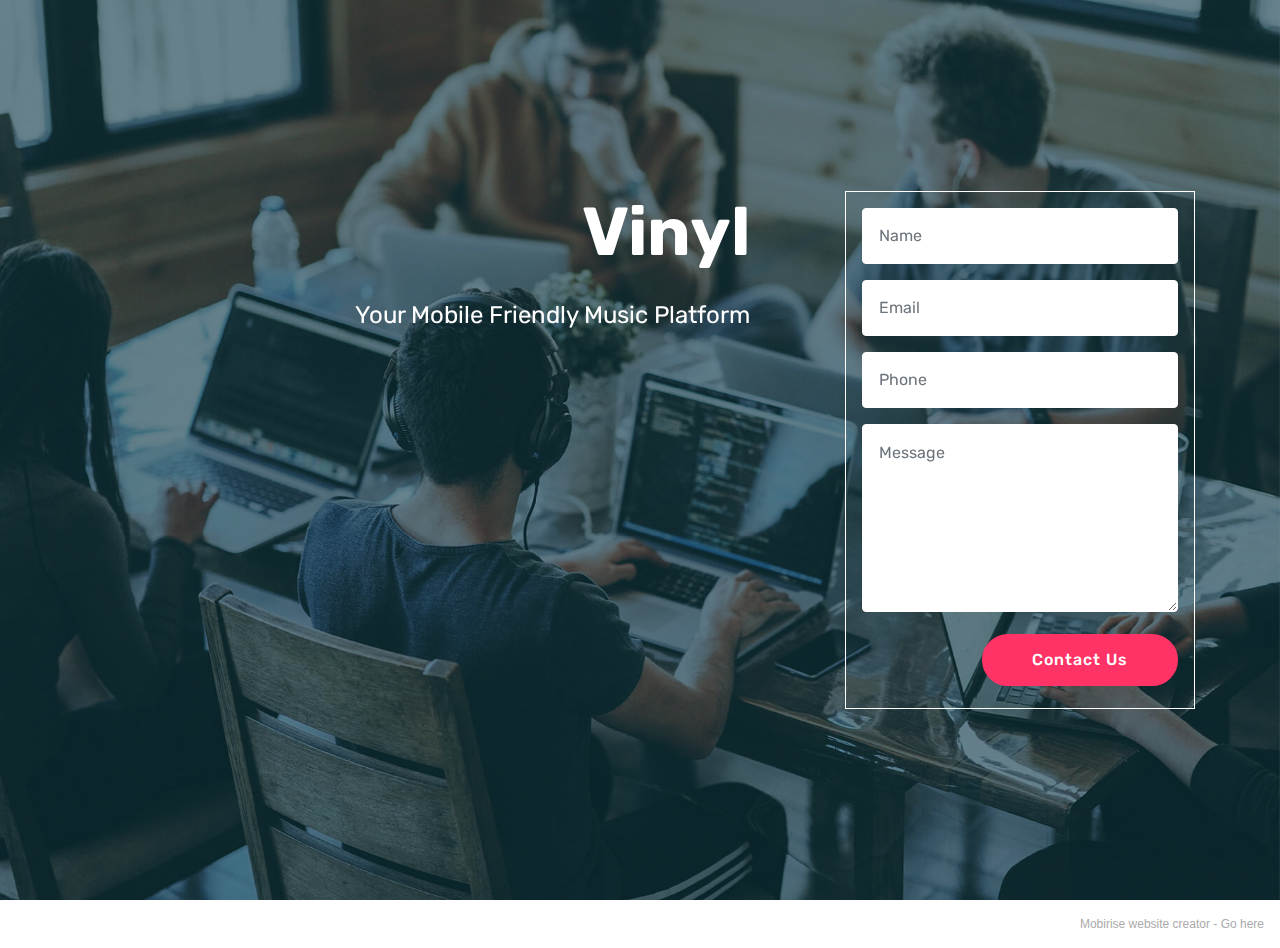
<file: index.html>
<!DOCTYPE html>
<html  >
<head>
  <!-- Site made with Mobirise Website Builder v5.2.0, https://mobirise.com -->
  <meta charset="UTF-8">
  <meta http-equiv="X-UA-Compatible" content="IE=edge">
  <meta name="generator" content="Mobirise v5.2.0, mobirise.com">
  <meta name="viewport" content="width=device-width, initial-scale=1, minimum-scale=1">
  <link rel="shortcut icon" href="assets/images/logo5.png" type="image/x-icon">
  <meta name="description" content="">
  
  
  <title>Home</title>
  <link rel="stylesheet" href="assets/web/assets/mobirise-icons/mobirise-icons.css">
  <link rel="stylesheet" href="assets/bootstrap/css/bootstrap.min.css">
  <link rel="stylesheet" href="assets/bootstrap/css/bootstrap-grid.min.css">
  <link rel="stylesheet" href="assets/bootstrap/css/bootstrap-reboot.min.css">
  <link rel="stylesheet" href="assets/tether/tether.min.css">
  <link rel="stylesheet" href="assets/theme/css/style.css">
  <link rel="preload" as="style" href="assets/mobirise/css/mbr-additional.css"><link rel="stylesheet" href="assets/mobirise/css/mbr-additional.css" type="text/css">
  
  
  
  
</head>
<body>
  
  <section class="header15 cid-sn5amMVsGa mbr-fullscreen mbr-parallax-background" id="header15-1">

    

    <div class="mbr-overlay" style="opacity: 0.5; background-color: rgb(7, 59, 76);"></div>

    <div class="container align-right">
        <div class="row">
            <div class="mbr-white col-lg-8 col-md-7 content-container">
                <h1 class="mbr-section-title mbr-bold pb-3 mbr-fonts-style display-1">
                    Vinyl</h1>
                <p class="mbr-text pb-3 mbr-fonts-style display-5">
                    Your Mobile Friendly Music Platform</p>
            </div>
            <div class="col-lg-4 col-md-5">
                <div class="form-container">
                    <div class="media-container-column" data-form-type="formoid">
                        <!---Formbuilder Form--->
                        <form action="https://mobirise.eu/" method="POST" class="mbr-form form-with-styler" data-form-title="Mobirise Form"><input type="hidden" name="email" data-form-email="true" value="f27wXm4Ad5PS/4+G1eXj5YqGU4sMkN0dAwAIQrMwvm2EdASyv9Z6MPY1OitZ0vSk/DFz2iDppbEMKNoszbp88AoCqgPQxh4cmUe9KOzmr0BetWOyW8R/yVFBwh9DLDG3">
                            <div class="row">
                                <div hidden="hidden" data-form-alert="" class="alert alert-success col-12">Thanks for filling out the form!</div>
                                <div hidden="hidden" data-form-alert-danger="" class="alert alert-danger col-12">
                                </div>
                            </div>
                            <div class="dragArea row">
                                <div class="col-md-12 form-group " data-for="name">
                                    <input type="text" name="name" placeholder="Name" data-form-field="Name" required="required" class="form-control px-3 display-7" id="name-header15-1">
                                </div>
                                <div class="col-md-12 form-group " data-for="email">
                                    <input type="email" name="email" placeholder="Email" data-form-field="Email" required="required" class="form-control px-3 display-7" id="email-header15-1">
                                </div>
                                <div data-for="phone" class="col-md-12 form-group ">
                                    <input type="tel" name="phone" placeholder="Phone" data-form-field="Phone" class="form-control px-3 display-7" id="phone-header15-1">
                                </div>
                                <div data-for="message" class="col-md-12 form-group ">
                                    <textarea name="message" placeholder="Message" data-form-field="Message" class="form-control px-3 display-7" id="message-header15-1"></textarea>
                                </div>
                                <div class="col-md-12 input-group-btn"><button type="submit" class="btn btn-secondary btn-form display-4">Contact Us</button></div>
                            </div>
                        </form><!---Formbuilder Form--->
                    </div>
                </div>
            </div>
        </div>
    </div>
    
</section><section style="background-color: #fff; font-family: -apple-system, BlinkMacSystemFont, 'Segoe UI', 'Roboto', 'Helvetica Neue', Arial, sans-serif; color:#aaa; font-size:12px; padding: 0; align-items: center; display: flex;"><a href="https://mobirise.site/s" style="flex: 1 1; height: 3rem; padding-left: 1rem;"></a><p style="flex: 0 0 auto; margin:0; padding-right:1rem;">Mobirise website creator - <a href="https://mobirise.site/o" style="color:#aaa;">Go here</a></p></section><script src="assets/web/assets/jquery/jquery.min.js"></script>  <script src="assets/popper/popper.min.js"></script>  <script src="assets/bootstrap/js/bootstrap.min.js"></script>  <script src="assets/tether/tether.min.js"></script>  <script src="assets/smoothscroll/smooth-scroll.js"></script>  <script src="assets/parallax/jarallax.min.js"></script>  <script src="assets/theme/js/script.js"></script>  <script src="assets/formoid/formoid.min.js"></script>  
  
  
</body>
</html>
</file>
<file: assets/web/assets/mobirise-icons/mobirise-icons.css>
@font-face {
  font-family: 'MobiriseIcons';
  src:  url('mobirise-icons.eot?spat4u');
  src:  url('mobirise-icons.eot?spat4u#iefix') format('embedded-opentype'),
    url('mobirise-icons.ttf?spat4u') format('truetype'),
    url('mobirise-icons.woff?spat4u') format('woff'),
    url('mobirise-icons.svg?spat4u#MobiriseIcons') format('svg');
  font-weight: normal;
  font-style: normal;
  font-display: swap;
}

[class^="mbri-"], [class*=" mbri-"] {
  /* use !important to prevent issues with browser extensions that change fonts */
  font-family: MobiriseIcons !important;
  speak: none;
  font-style: normal;
  font-weight: normal;
  font-variant: normal;
  text-transform: none;
  line-height: 1;

  /* Better Font Rendering =========== */
  -webkit-font-smoothing: antialiased;
  -moz-osx-font-smoothing: grayscale;
}

.mbri-add-submenu:before {
  content: "\e900";
}
.mbri-alert:before {
  content: "\e901";
}
.mbri-align-center:before {
  content: "\e902";
}
.mbri-align-justify:before {
  content: "\e903";
}
.mbri-align-left:before {
  content: "\e904";
}
.mbri-align-right:before {
  content: "\e905";
}
.mbri-android:before {
  content: "\e906";
}
.mbri-apple:before {
  content: "\e907";
}
.mbri-arrow-down:before {
  content: "\e908";
}
.mbri-arrow-next:before {
  content: "\e909";
}
.mbri-arrow-prev:before {
  content: "\e90a";
}
.mbri-arrow-up:before {
  content: "\e90b";
}
.mbri-bold:before {
  content: "\e90c";
}
.mbri-bookmark:before {
  content: "\e90d";
}
.mbri-bootstrap:before {
  content: "\e90e";
}
.mbri-briefcase:before {
  content: "\e90f";
}
.mbri-browse:before {
  content: "\e910";
}
.mbri-bulleted-list:before {
  content: "\e911";
}
.mbri-calendar:before {
  content: "\e912";
}
.mbri-camera:before {
  content: "\e913";
}
.mbri-cart-add:before {
  content: "\e914";
}
.mbri-cart-full:before {
  content: "\e915";
}
.mbri-cash:before {
  content: "\e916";
}
.mbri-change-style:before {
  content: "\e917";
}
.mbri-chat:before {
  content: "\e918";
}
.mbri-clock:before {
  content: "\e919";
}
.mbri-close:before {
  content: "\e91a";
}
.mbri-cloud:before {
  content: "\e91b";
}
.mbri-code:before {
  content: "\e91c";
}
.mbri-contact-form:before {
  content: "\e91d";
}
.mbri-credit-card:before {
  content: "\e91e";
}
.mbri-cursor-click:before {
  content: "\e91f";
}
.mbri-cust-feedback:before {
  content: "\e920";
}
.mbri-database:before {
  content: "\e921";
}
.mbri-delivery:before {
  content: "\e922";
}
.mbri-desktop:before {
  content: "\e923";
}
.mbri-devices:before {
  content: "\e924";
}
.mbri-down:before {
  content: "\e925";
}
.mbri-download:before {
  content: "\e989";
}
.mbri-drag-n-drop:before {
  content: "\e927";
}
.mbri-drag-n-drop2:before {
  content: "\e928";
}
.mbri-edit:before {
  content: "\e929";
}
.mbri-edit2:before {
  content: "\e92a";
}
.mbri-error:before {
  content: "\e92b";
}
.mbri-extension:before {
  content: "\e92c";
}
.mbri-features:before {
  content: "\e92d";
}
.mbri-file:before {
  content: "\e92e";
}
.mbri-flag:before {
  content: "\e92f";
}
.mbri-folder:before {
  content: "\e930";
}
.mbri-gift:before {
  content: "\e931";
}
.mbri-github:before {
  content: "\e932";
}
.mbri-globe:before {
  content: "\e933";
}
.mbri-globe-2:before {
  content: "\e934";
}
.mbri-growing-chart:before {
  content: "\e935";
}
.mbri-hearth:before {
  content: "\e936";
}
.mbri-help:before {
  content: "\e937";
}
.mbri-home:before {
  content: "\e938";
}
.mbri-hot-cup:before {
  content: "\e939";
}
.mbri-idea:before {
  content: "\e93a";
}
.mbri-image-gallery:before {
  content: "\e93b";
}
.mbri-image-slider:before {
  content: "\e93c";
}
.mbri-info:before {
  content: "\e93d";
}
.mbri-italic:before {
  content: "\e93e";
}
.mbri-key:before {
  content: "\e93f";
}
.mbri-laptop:before {
  content: "\e940";
}
.mbri-layers:before {
  content: "\e941";
}
.mbri-left-right:before {
  content: "\e942";
}
.mbri-left:before {
  content: "\e943";
}
.mbri-letter:before {
  content: "\e944";
}
.mbri-like:before {
  content: "\e945";
}
.mbri-link:before {
  content: "\e946";
}
.mbri-lock:before {
  content: "\e947";
}
.mbri-login:before {
  content: "\e948";
}
.mbri-logout:before {
  content: "\e949";
}
.mbri-magic-stick:before {
  content: "\e94a";
}
.mbri-map-pin:before {
  content: "\e94b";
}
.mbri-menu:before {
  content: "\e94c";
}
.mbri-mobile:before {
  content: "\e94d";
}
.mbri-mobile2:before {
  content: "\e94e";
}
.mbri-mobirise:before {
  content: "\e94f";
}
.mbri-more-horizontal:before {
  content: "\e950";
}
.mbri-more-vertical:before {
  content: "\e951";
}
.mbri-music:before {
  content: "\e952";
}
.mbri-new-file:before {
  content: "\e953";
}
.mbri-numbered-list:before {
  content: "\e954";
}
.mbri-opened-folder:before {
  content: "\e955";
}
.mbri-pages:before {
  content: "\e956";
}
.mbri-paper-plane:before {
  content: "\e957";
}
.mbri-paperclip:before {
  content: "\e958";
}
.mbri-photo:before {
  content: "\e959";
}
.mbri-photos:before {
  content: "\e95a";
}
.mbri-pin:before {
  content: "\e95b";
}
.mbri-play:before {
  content: "\e95c";
}
.mbri-plus:before {
  content: "\e95d";
}
.mbri-preview:before {
  content: "\e95e";
}
.mbri-print:before {
  content: "\e95f";
}
.mbri-protect:before {
  content: "\e960";
}
.mbri-question:before {
  content: "\e961";
}
.mbri-quote-left:before {
  content: "\e962";
}
.mbri-quote-right:before {
  content: "\e963";
}
.mbri-refresh:before {
  content: "\e964";
}
.mbri-responsive:before {
  content: "\e965";
}
.mbri-right:before {
  content: "\e966";
}
.mbri-rocket:before {
  content: "\e967";
}
.mbri-sad-face:before {
  content: "\e968";
}
.mbri-sale:before {
  content: "\e969";
}
.mbri-save:before {
  content: "\e96a";
}
.mbri-search:before {
  content: "\e96b";
}
.mbri-setting:before {
  content: "\e96c";
}
.mbri-setting2:before {
  content: "\e96d";
}
.mbri-setting3:before {
  content: "\e96e";
}
.mbri-share:before {
  content: "\e96f";
}
.mbri-shopping-bag:before {
  content: "\e970";
}
.mbri-shopping-basket:before {
  content: "\e971";
}
.mbri-shopping-cart:before {
  content: "\e972";
}
.mbri-sites:before {
  content: "\e973";
}
.mbri-smile-face:before {
  content: "\e974";
}
.mbri-speed:before {
  content: "\e975";
}
.mbri-star:before {
  content: "\e976";
}
.mbri-success:before {
  content: "\e977";
}
.mbri-sun:before {
  content: "\e978";
}
.mbri-sun2:before {
  content: "\e979";
}
.mbri-tablet:before {
  content: "\e97a";
}
.mbri-tablet-vertical:before {
  content: "\e97b";
}
.mbri-target:before {
  content: "\e97c";
}
.mbri-timer:before {
  content: "\e97d";
}
.mbri-to-ftp:before {
  content: "\e97e";
}
.mbri-to-local-drive:before {
  content: "\e97f";
}
.mbri-touch-swipe:before {
  content: "\e980";
}
.mbri-touch:before {
  content: "\e981";
}
.mbri-trash:before {
  content: "\e982";
}
.mbri-underline:before {
  content: "\e983";
}
.mbri-unlink:before {
  content: "\e984";
}
.mbri-unlock:before {
  content: "\e985";
}
.mbri-up-down:before {
  content: "\e986";
}
.mbri-up:before {
  content: "\e987";
}
.mbri-update:before {
  content: "\e988";
}
.mbri-upload:before {
 content: "\e926"; 
}
.mbri-user:before {
  content: "\e98a";
}
.mbri-user2:before {
  content: "\e98b";
}
.mbri-users:before {
  content: "\e98c";
}
.mbri-video:before {
  content: "\e98d";
}
.mbri-video-play:before {
  content: "\e98e";
}
.mbri-watch:before {
  content: "\e98f";
}
.mbri-website-theme:before {
  content: "\e990";
}
.mbri-wifi:before {
  content: "\e991";
}
.mbri-windows:before {
  content: "\e992";
}
.mbri-zoom-out:before {
  content: "\e993";
}
.mbri-redo:before {
  content: "\e994";
}
.mbri-undo:before {
  content: "\e995";
}
</file>
<file: assets/theme/css/style.css>
/*!
 * Mobirise v4 theme (https://mobirise.com/)
 * Copyright 2017 Mobirise
 */
section {
  background-color: #eeeeee;
}

.form-control:focus {
  box-shadow: none;
}

:focus {
  outline: none;
}

body {
  font-style: normal;
  line-height: 1.5;
}

section,
.container,
.container-fluid {
  position: relative;
  word-wrap: break-word;
}

a.mbr-iconfont:hover {
  text-decoration: none;
}

.article .lead p,
.article .lead ul,
.article .lead ol,
.article .lead pre,
.article .lead blockquote {
  margin-bottom: 0;
}

ul,
ol,
pre,
blockquote {
  margin-bottom: 2.3125rem;
}

pre {
  background: #f4f4f4;
  padding: 10px 24px;
  white-space: pre-wrap;
}

.inactive {
  -webkit-user-select: none;
  -moz-user-select: none;
  -ms-user-select: none;
  user-select: none;
  pointer-events: none;
  -webkit-user-drag: none;
  user-drag: none;
}

.mbr-section__comments .row {
  justify-content: center;
  -webkit-justify-content: center;
}

a {
  font-style: normal;
  font-weight: 400;
  cursor: pointer;
}

a, a:hover {
  text-decoration: none;
}

figure {
  margin-bottom: 0;
}

body {
  color: #232323;
}

h1,
h2,
h3,
h4,
h5,
h6,
.h1,
.h2,
.h3,
.h4,
.h5,
.h6,
.display-1,
.display-2,
.display-3,
.display-4 {
  line-height: 1;
  word-break: break-word;
  word-wrap: break-word;
}

.mbr-section-title {
  font-style: normal;
  line-height: 1.2;
}

.mbr-section-subtitle {
  line-height: 1.3;
}

.mbr-text {
  font-style: normal;
  line-height: 1.6;
}

b,
strong {
  font-weight: bold;
}

blockquote {
  padding: 10px 0 10px 20px;
  position: relative;
  border-left: 2px solid;
  border-color: #ff3366;
}

input:-webkit-autofill, input:-webkit-autofill:hover, input:-webkit-autofill:focus, input:-webkit-autofill:active {
  transition-delay: 9999s;
  transition-property: background-color, color;
}

textarea[type='hidden'] {
  display: none;
}

body {
  position: relative;
}

section {
  background-position: 50% 50%;
  background-repeat: no-repeat;
  background-size: cover;
}

section .mbr-background-video,
section .mbr-background-video-preview {
  position: absolute;
  bottom: 0;
  left: 0;
  right: 0;
  top: 0;
}

.hidden {
  visibility: hidden;
}

.mbr-z-index20 {
  z-index: 20;
}

/*! Base colors */
.mbr-white {
  color: #ffffff;
}

.mbr-black {
  color: #000000;
}

.mbr-bg-white {
  background-color: #ffffff;
}

.mbr-bg-black {
  background-color: #000000;
}

/*! Text-aligns */
.align-left {
  text-align: left;
}

.align-center {
  text-align: center;
}

.align-right {
  text-align: right;
}

@media (max-width: 767px) {
  .align-left,
  .align-center,
  .align-right,
  .mbr-section-btn,
  .mbr-section-title {
    text-align: center;
  }
}

/*! Font-weight  */
.mbr-light {
  font-weight: 300;
}

.mbr-regular {
  font-weight: 400;
}

.mbr-semibold {
  font-weight: 500;
}

.mbr-bold {
  font-weight: 700;
}

/*! Media  */
.media-size-item {
  -moz-flex: 1 1 auto;
  -o-flex: 1 1 auto;
  flex: 1 1 auto;
}

.media-content {
  flex-basis: 100%;
}

.media-container-row {
  display: flex;
  flex-direction: row;
  flex-wrap: wrap;
  justify-content: center;
  align-content: center;
  align-items: start;
}

.media-container-row .media-size-item {
  width: 400px;
}

.media-container-column {
  display: flex;
  flex-direction: column;
  flex-wrap: wrap;
  justify-content: center;
  align-content: center;
  align-items: stretch;
}

.media-container-column > * {
  width: 100%;
}

@media (min-width: 992px) {
  .media-container-row {
    flex-wrap: nowrap;
  }
}

figure {
  overflow: hidden;
}

figure[mbr-media-size] {
  transition: width 0.1s;
}

.mbr-figure img,
.mbr-figure iframe {
  display: block;
  width: 100%;
}

.card {
  background-color: transparent;
  border: none;
}

.card-box {
  width: 100%;
}

.card-img {
  text-align: center;
  flex-shrink: 0;
  -webkit-flex-shrink: 0;
}

.media {
  max-width: 100%;
  margin: 0 auto;
}

.mbr-figure {
  -ms-grid-row-align: center;
  align-self: center;
}

.media-container > div {
  max-width: 100%;
}

.mbr-figure img,
.card-img img {
  width: 100%;
}

@media (max-width: 991px) {
  .media-size-item {
    width: auto !important;
  }
  .media {
    width: auto;
  }
  .mbr-figure {
    width: 100% !important;
  }
}

/*! Buttons */
.btn {
  font-weight: 500;
  border-width: 2px;
  font-style: normal;
  letter-spacing: 1px;
  margin: .4rem .8rem;
  white-space: normal;
  transition: all .3s ease-in-out;
  display: inline-flex;
  align-items: center;
  justify-content: center;
  word-break: break-word;
  -webkit-align-items: center;
  -webkit-justify-content: center;
  display: -webkit-inline-flex;
}

.btn-sm {
  font-weight: 500;
  letter-spacing: 1px;
  transition: all .3s ease-in-out;
}

.btn-md {
  font-weight: 500;
  letter-spacing: 1px;
  margin: .4rem .8rem !important;
  transition: all .3s ease-in-out;
}

.btn-lg {
  font-weight: 500;
  letter-spacing: 1px;
  margin: .4rem .8rem !important;
  transition: all .3s ease-in-out;
}

.mbr-section-btn {
  margin-left: -0.25rem;
  margin-right: -0.25rem;
  font-size: 0;
}

nav .mbr-section-btn {
  margin-left: 0rem;
  margin-right: 0rem;
}

.btn-form {
  border-radius: 0;
}

.btn-form:hover {
  cursor: pointer;
}

/*! Btn icon margin */
.btn .mbr-iconfont,
.btn.btn-sm .mbr-iconfont {
  cursor: pointer;
  margin-right: 0.5rem;
}

.btn.btn-md .mbr-iconfont,
.btn.btn-md .mbr-iconfont {
  margin-right: 0.8rem;
}

.mbr-regular {
  font-weight: 400;
}

.mbr-semibold {
  font-weight: 500;
}

.mbr-bold {
  font-weight: 700;
}

[type='submit'] {
  -webkit-appearance: none;
}

/*! Full-screen */
.mbr-fullscreen .mbr-overlay {
  min-height: 100vh;
}

.mbr-fullscreen {
  display: flex;
  display: -moz-flex;
  display: -ms-flex;
  display: -o-flex;
  align-items: center;
  -webkit-align-items: center;
  min-height: 100vh;
  padding-top: 3rem;
  padding-bottom: 3rem;
}

/*! Map */
.map {
  height: 25rem;
  position: relative;
}

.map iframe {
  width: 100%;
  height: 100%;
}

.mbr-overlay {
  background-color: #000;
  bottom: 0;
  left: 0;
  opacity: .5;
  position: absolute;
  right: 0;
  top: 0;
  z-index: 0;
  pointer-events: none;
}

/* Form */
blockquote {
  font-style: italic;
  padding: 10px 0 10px 20px;
  font-size: 1.09rem;
  position: relative;
  border-width: 3px;
}

.form-control {
  background-color: #f5f5f5;
  box-shadow: none;
  color: #565656;
  line-height: 1.43;
  min-height: 3.5em;
  padding: 1.07em .5em;
}

.form-control, .form-control:focus {
  border: 1px solid #e8e8e8;
}

.form-active .form-control:invalid {
  border-color: red;
}

.form-control-label {
  position: relative;
  cursor: pointer;
  margin-bottom: .357em;
  padding: 0;
}

.alert {
  color: #ffffff;
  border-radius: 0;
  border: 0;
  font-size: .875rem;
  line-height: 1.5;
  margin-bottom: 1.875rem;
  padding: 1.25rem;
  position: relative;
}

.alert.alert-form::after {
  background-color: inherit;
  bottom: -7px;
  content: "";
  display: block;
  height: 14px;
  left: 50%;
  margin-left: -7px;
  position: absolute;
  transform: rotate(45deg);
  width: 14px;
  -webkit-transform: rotate(45deg);
}

.form-asterisk {
  font-family: initial;
  position: absolute;
  top: -2px;
  font-weight: normal;
}

/*! Scroll to top arrow */
#scrollToTop a i:before {
  content: '';
  position: absolute;
  height: 40%;
  top: 25%;
  background: #fff;
  width: 2px;
  left: calc(50% - 1px);
}

#scrollToTop a i:after {
  content: '';
  position: absolute;
  display: block;
  border-top: 2px solid #fff;
  border-right: 2px solid #fff;
  width: 40%;
  height: 40%;
  left: 30%;
  bottom: 30%;
  transform: rotate(135deg);
  -webkit-transform: rotate(135deg);
}

.mbr-arrow-up {
  bottom: 25px;
  right: 90px;
  position: fixed;
  text-align: right;
  z-index: 5000;
  color: #ffffff;
  font-size: 32px;
  transform: rotate(180deg);
  -webkit-transform: rotate(180deg);
}

.mbr-arrow-up a {
  background: rgba(0, 0, 0, 0.2);
  border-radius: 3px;
  color: #fff;
  display: inline-block;
  height: 60px;
  width: 60px;
  outline-style: none !important;
  position: relative;
  text-decoration: none;
  transition: all 0.3s ease-in-out;
  cursor: pointer;
  text-align: center;
}

.mbr-arrow-up a:hover {
  background-color: rgba(0, 0, 0, 0.4);
}

.mbr-arrow-up a i {
  line-height: 60px;
}

.mbr-arrow-up-icon {
  display: block;
  color: #fff;
}

.mbr-arrow-up-icon::before {
  content: '\203a';
  display: inline-block;
  font-family: serif;
  font-size: 32px;
  line-height: 1;
  font-style: normal;
  position: relative;
  top: 6px;
  left: -4px;
  -webkit-transform: rotate(-90deg);
  transform: rotate(-90deg);
}

/*! Arrow Down */
.mbr-arrow {
  position: absolute;
  bottom: 45px;
  left: 50%;
  width: 60px;
  height: 60px;
  cursor: pointer;
  background-color: rgba(80, 80, 80, 0.5);
  border-radius: 50%;
  -webkit-transform: translateX(-50%);
  transform: translateX(-50%);
}

.mbr-arrow > a {
  display: inline-block;
  text-decoration: none;
  outline-style: none;
  -webkit-animation: arrowdown 1.7s ease-in-out infinite;
  animation: arrowdown 1.7s ease-in-out infinite;
}

.mbr-arrow > a > i {
  position: absolute;
  top: -2px;
  left: 15px;
  font-size: 2rem;
}

@keyframes arrowdown {
  0% {
    transform: translateY(0px);
    -webkit-transform: translateY(0px);
  }
  50% {
    transform: translateY(-5px);
    -webkit-transform: translateY(-5px);
  }
  100% {
    transform: translateY(0px);
    -webkit-transform: translateY(0px);
  }
}

@-webkit-keyframes arrowdown {
  0% {
    transform: translateY(0px);
    -webkit-transform: translateY(0px);
  }
  50% {
    transform: translateY(-5px);
    -webkit-transform: translateY(-5px);
  }
  100% {
    transform: translateY(0px);
    -webkit-transform: translateY(0px);
  }
}

@media (max-width: 500px) {
  .mbr-arrow-up {
    left: 50%;
    right: auto;
    transform: translateX(-50%) rotate(180deg);
    -webkit-transform: translateX(-50%) rotate(180deg);
  }
}

/*Gradients animation*/
@keyframes gradient-animation {
  from {
    background-position: 0% 100%;
    -webkit-animation-timing-function: ease-in-out;
            animation-timing-function: ease-in-out;
  }
  to {
    background-position: 100% 0%;
    -webkit-animation-timing-function: ease-in-out;
            animation-timing-function: ease-in-out;
  }
}

@-webkit-keyframes gradient-animation {
  from {
    background-position: 0% 100%;
    -webkit-animation-timing-function: ease-in-out;
            animation-timing-function: ease-in-out;
  }
  to {
    background-position: 100% 0%;
    -webkit-animation-timing-function: ease-in-out;
            animation-timing-function: ease-in-out;
  }
}

.bg-gradient {
  background-size: 200% 200%;
  animation: gradient-animation 5s infinite alternate;
  -webkit-animation: gradient-animation 5s infinite alternate;
}

.menu .navbar-brand {
  display: -webkit-flex;
}

.menu .navbar-brand span {
  display: flex;
  display: -webkit-flex;
}

.menu .navbar-brand .navbar-caption-wrap {
  display: -webkit-flex;
}

.menu .navbar-brand .navbar-logo img {
  display: -webkit-flex;
}

@media (min-width: 768px) and (max-width: 1023px) {
  .menu .navbar-toggleable-sm .navbar-nav {
    display: -ms-flexbox;
  }
}

@media (max-width: 1023px) {
  .menu .navbar-collapse {
    max-height: 93.5vh;
  }
  .menu .navbar-collapse.show {
    overflow: auto;
  }
}

@media (min-width: 1024px) {
  .menu .navbar-nav.nav-dropdown {
    display: -webkit-flex;
  }
  .menu .navbar-toggleable-sm .navbar-collapse {
    display: -webkit-flex !important;
  }
  .menu .collapsed .navbar-collapse {
    max-height: 93.5vh;
  }
  .menu .collapsed .navbar-collapse.show {
    overflow: auto;
  }
}

@media (max-width: 767px) {
  .menu .navbar-collapse {
    max-height: 80vh;
  }
}

/* Others*/
.note-check a[data-value=Rubik] {
  font-style: normal;
}

.mbr-arrow a {
  color: #ffffff;
}

@media (max-width: 767px) {
  .mbr-arrow {
    display: none;
  }
}

.navbar {
  display: -webkit-flex;
  -webkit-flex-wrap: wrap;
  -webkit-align-items: center;
  -webkit-justify-content: space-between;
}

.navbar-collapse {
  -webkit-flex-basis: 100%;
  -webkit-flex-grow: 1;
  -webkit-align-items: center;
}

.nav-dropdown .link {
  padding: 0.667em 1.667em !important;
  margin: 0 !important;
}

.nav {
  display: -webkit-flex;
  -webkit-flex-wrap: wrap;
}

.row {
  display: -webkit-flex;
  -webkit-flex-wrap: wrap;
}

.justify-content-center {
  -webkit-justify-content: center;
}

.form-inline {
  display: -webkit-flex;
  -webkit-align-items: center;
}

.card-wrapper {
  -webkit-flex: 1;
}

.carousel-control {
  z-index: 10;
  display: -webkit-flex;
  -webkit-align-items: center;
  -webkit-justify-content: center;
}

.carousel-controls {
  display: -webkit-flex;
}

.media {
  display: -webkit-flex;
}

.form-group:focus {
  outline: none;
}

.jq-selectbox__select {
  padding: 1.07em 0.5em;
  position: absolute;
  top: 0;
  left: 0;
  width: 100%;
}

.jq-selectbox__dropdown {
  position: absolute;
  top: 100%;
  left: 0 !important;
  width: 100% !important;
}

.jq-selectbox__trigger-arrow {
  -webkit-transform: translateY(-50%);
          transform: translateY(-50%);
}

.jq-selectbox li {
  padding: 1.07em 0.5em;
}

input[type='range'] {
  padding-left: 0 !important;
  padding-right: 0 !important;
}

.modal-dialog,
.modal-content {
  height: 100%;
}

.modal-dialog .carousel-inner {
  height: calc(100vh - 1.75rem);
}

@media (max-width: 575px) {
  .modal-dialog .carousel-inner {
    height: calc(100vh - 1rem);
  }
}

.carousel-item {
  text-align: center;
}

.carousel-item img {
  margin: auto;
}

.navbar-toggler {
  align-self: flex-start;
  padding: 0.25rem 0.75rem;
  font-size: 1.25rem;
  line-height: 1;
  background: transparent;
  border: 1px solid transparent;
  border-radius: 0.25rem;
}

.navbar-toggler:focus,
.navbar-toggler:hover {
  text-decoration: none;
}

.navbar-toggler-icon {
  display: inline-block;
  width: 1.5em;
  height: 1.5em;
  vertical-align: middle;
  content: '';
  background: no-repeat center center;
  background-size: 100% 100%;
}

.navbar-toggler-left {
  position: absolute;
  left: 1rem;
}

.navbar-toggler-right {
  position: absolute;
  right: 1rem;
}

@media (max-width: 575px) {
  .navbar-toggleable .navbar-nav .dropdown-menu {
    position: static;
    float: none;
  }
  .navbar-toggleable > .container {
    padding-right: 0;
    padding-left: 0;
  }
}

@media (min-width: 576px) {
  .navbar-toggleable {
    flex-direction: row;
    flex-wrap: nowrap;
    align-items: center;
  }
  .navbar-toggleable .navbar-nav {
    flex-direction: row;
  }
  .navbar-toggleable .navbar-nav .nav-link {
    padding-right: 0.5rem;
    padding-left: 0.5rem;
  }
  .navbar-toggleable > .container {
    display: flex;
    flex-wrap: nowrap;
    align-items: center;
  }
  .navbar-toggleable .navbar-collapse {
    display: flex !important;
    width: 100%;
  }
  .navbar-toggleable .navbar-toggler {
    display: none;
  }
}

@media (max-width: 767px) {
  .navbar-toggleable-sm .navbar-nav .dropdown-menu {
    position: static;
    float: none;
  }
  .navbar-toggleable-sm > .container {
    padding-right: 0;
    padding-left: 0;
  }
}

@media (min-width: 768px) {
  .navbar-toggleable-sm {
    flex-direction: row;
    flex-wrap: nowrap;
    align-items: center;
  }
  .navbar-toggleable-sm .navbar-nav {
    flex-direction: row;
  }
  .navbar-toggleable-sm .navbar-nav .nav-link {
    padding-right: 0.5rem;
    padding-left: 0.5rem;
  }
  .navbar-toggleable-sm > .container {
    display: flex;
    flex-wrap: nowrap;
    align-items: center;
  }
  .navbar-toggleable-sm .navbar-collapse {
    display: none;
    width: 100%;
  }
  .navbar-toggleable-sm .navbar-toggler {
    display: none;
  }
}

@media (max-width: 1023px) {
  .navbar-toggleable-md .navbar-nav .dropdown-menu {
    position: static;
    float: none;
  }
  .navbar-toggleable-md > .container {
    padding-right: 0;
    padding-left: 0;
  }
}

@media (min-width: 1024px) {
  .navbar-toggleable-md {
    flex-direction: row;
    flex-wrap: nowrap;
    align-items: center;
  }
  .navbar-toggleable-md .navbar-nav {
    flex-direction: row;
  }
  .navbar-toggleable-md .navbar-nav .nav-link {
    padding-right: 0.5rem;
    padding-left: 0.5rem;
  }
  .navbar-toggleable-md > .container {
    display: flex;
    flex-wrap: nowrap;
    align-items: center;
  }
  .navbar-toggleable-md .navbar-collapse {
    display: flex !important;
    width: 100%;
  }
  .navbar-toggleable-md .navbar-toggler {
    display: none;
  }
}

@media (max-width: 1199px) {
  .navbar-toggleable-lg .navbar-nav .dropdown-menu {
    position: static;
    float: none;
  }
  .navbar-toggleable-lg > .container {
    padding-right: 0;
    padding-left: 0;
  }
}

@media (min-width: 1200px) {
  .navbar-toggleable-lg {
    flex-direction: row;
    flex-wrap: nowrap;
    align-items: center;
  }
  .navbar-toggleable-lg .navbar-nav {
    flex-direction: row;
  }
  .navbar-toggleable-lg .navbar-nav .nav-link {
    padding-right: 0.5rem;
    padding-left: 0.5rem;
  }
  .navbar-toggleable-lg > .container {
    display: flex;
    flex-wrap: nowrap;
    align-items: center;
  }
  .navbar-toggleable-lg .navbar-collapse {
    display: flex !important;
    width: 100%;
  }
  .navbar-toggleable-lg .navbar-toggler {
    display: none;
  }
}

.navbar-toggleable-xl {
  flex-direction: row;
  flex-wrap: nowrap;
  align-items: center;
}

.navbar-toggleable-xl .navbar-nav .dropdown-menu {
  position: static;
  float: none;
}

.navbar-toggleable-xl > .container {
  padding-right: 0;
  padding-left: 0;
}

.navbar-toggleable-xl .navbar-nav {
  flex-direction: row;
}

.navbar-toggleable-xl .navbar-nav .nav-link {
  padding-right: 0.5rem;
  padding-left: 0.5rem;
}

.navbar-toggleable-xl > .container {
  display: flex;
  flex-wrap: nowrap;
  align-items: center;
}

.navbar-toggleable-xl .navbar-collapse {
  display: flex !important;
  width: 100%;
}

.navbar-toggleable-xl .navbar-toggler {
  display: none;
}

.card-img {
  width: auto;
}

.menu .navbar.collapsed:not(.beta-menu) {
  flex-direction: column;
}

.carousel-item.active,
.carousel-item-next,
.carousel-item-prev {
  display: flex;
}

.note-air-layout .dropup .dropdown-menu,
.note-air-layout .navbar-fixed-bottom .dropdown .dropdown-menu {
  bottom: initial !important;
}

html,
body {
  height: auto;
  min-height: 100vh;
}

.dropup .dropdown-toggle::after {
  display: none;
}
.engine {
	position: absolute;
	text-indent: -2400px;
	text-align: center;
	padding: 0;
	top: 0;
	left: -2400px;
}
</file>
<file: assets/mobirise/css/mbr-additional.css>
@import url(https://fonts.googleapis.com/css?family=Rubik:300,400,500,600,700,800,900,300i,400i,500i,600i,700i,800i,900i&display=swap);





body {
  font-family: Rubik;
}
.display-1 {
  font-family: 'Rubik', sans-serif;
  font-size: 4.25rem;
  font-display: swap;
}
.display-1 > .mbr-iconfont {
  font-size: 6.8rem;
}
.display-2 {
  font-family: 'Rubik', sans-serif;
  font-size: 3rem;
  font-display: swap;
}
.display-2 > .mbr-iconfont {
  font-size: 4.8rem;
}
.display-4 {
  font-family: 'Rubik', sans-serif;
  font-size: 1rem;
  font-display: swap;
}
.display-4 > .mbr-iconfont {
  font-size: 1.6rem;
}
.display-5 {
  font-family: 'Rubik', sans-serif;
  font-size: 1.5rem;
  font-display: swap;
}
.display-5 > .mbr-iconfont {
  font-size: 2.4rem;
}
.display-7 {
  font-family: 'Rubik', sans-serif;
  font-size: 1rem;
  font-display: swap;
}
.display-7 > .mbr-iconfont {
  font-size: 1.6rem;
}
/* ---- Fluid typography for mobile devices ---- */
/* 1.4 - font scale ratio ( bootstrap == 1.42857 ) */
/* 100vw - current viewport width */
/* (48 - 20)  48 == 48rem == 768px, 20 == 20rem == 320px(minimal supported viewport) */
/* 0.65 - min scale variable, may vary */
@media (max-width: 768px) {
  .display-1 {
    font-size: 3.4rem;
    font-size: calc( 2.1374999999999997rem + (4.25 - 2.1374999999999997) * ((100vw - 20rem) / (48 - 20)));
    line-height: calc( 1.4 * (2.1374999999999997rem + (4.25 - 2.1374999999999997) * ((100vw - 20rem) / (48 - 20))));
  }
  .display-2 {
    font-size: 2.4rem;
    font-size: calc( 1.7rem + (3 - 1.7) * ((100vw - 20rem) / (48 - 20)));
    line-height: calc( 1.4 * (1.7rem + (3 - 1.7) * ((100vw - 20rem) / (48 - 20))));
  }
  .display-4 {
    font-size: 0.8rem;
    font-size: calc( 1rem + (1 - 1) * ((100vw - 20rem) / (48 - 20)));
    line-height: calc( 1.4 * (1rem + (1 - 1) * ((100vw - 20rem) / (48 - 20))));
  }
  .display-5 {
    font-size: 1.2rem;
    font-size: calc( 1.175rem + (1.5 - 1.175) * ((100vw - 20rem) / (48 - 20)));
    line-height: calc( 1.4 * (1.175rem + (1.5 - 1.175) * ((100vw - 20rem) / (48 - 20))));
  }
}
/* Buttons */
.btn {
  padding: 1rem 3rem;
  border-radius: 3px;
}
.btn-sm {
  padding: 0.6rem 1.5rem;
  border-radius: 3px;
}
.btn-md {
  padding: 1rem 3rem;
  border-radius: 3px;
}
.btn-lg {
  padding: 1.2rem 3.2rem;
  border-radius: 3px;
}
.bg-primary {
  background-color: #149dcc !important;
}
.bg-success {
  background-color: #f7ed4a !important;
}
.bg-info {
  background-color: #82786e !important;
}
.bg-warning {
  background-color: #879a9f !important;
}
.bg-danger {
  background-color: #b1a374 !important;
}
.btn-primary,
.btn-primary:active {
  background-color: #149dcc !important;
  border-color: #149dcc !important;
  color: #ffffff !important;
}
.btn-primary:hover,
.btn-primary:focus,
.btn-primary.focus,
.btn-primary.active {
  color: #ffffff !important;
  background-color: #0d6786 !important;
  border-color: #0d6786 !important;
}
.btn-primary.disabled,
.btn-primary:disabled {
  color: #ffffff !important;
  background-color: #0d6786 !important;
  border-color: #0d6786 !important;
}
.btn-secondary,
.btn-secondary:active {
  background-color: #ff3366 !important;
  border-color: #ff3366 !important;
  color: #ffffff !important;
}
.btn-secondary:hover,
.btn-secondary:focus,
.btn-secondary.focus,
.btn-secondary.active {
  color: #ffffff !important;
  background-color: #e50039 !important;
  border-color: #e50039 !important;
}
.btn-secondary.disabled,
.btn-secondary:disabled {
  color: #ffffff !important;
  background-color: #e50039 !important;
  border-color: #e50039 !important;
}
.btn-info,
.btn-info:active {
  background-color: #82786e !important;
  border-color: #82786e !important;
  color: #ffffff !important;
}
.btn-info:hover,
.btn-info:focus,
.btn-info.focus,
.btn-info.active {
  color: #ffffff !important;
  background-color: #59524b !important;
  border-color: #59524b !important;
}
.btn-info.disabled,
.btn-info:disabled {
  color: #ffffff !important;
  background-color: #59524b !important;
  border-color: #59524b !important;
}
.btn-success,
.btn-success:active {
  background-color: #f7ed4a !important;
  border-color: #f7ed4a !important;
  color: #3f3c03 !important;
}
.btn-success:hover,
.btn-success:focus,
.btn-success.focus,
.btn-success.active {
  color: #3f3c03 !important;
  background-color: #eadd0a !important;
  border-color: #eadd0a !important;
}
.btn-success.disabled,
.btn-success:disabled {
  color: #3f3c03 !important;
  background-color: #eadd0a !important;
  border-color: #eadd0a !important;
}
.btn-warning,
.btn-warning:active {
  background-color: #879a9f !important;
  border-color: #879a9f !important;
  color: #ffffff !important;
}
.btn-warning:hover,
.btn-warning:focus,
.btn-warning.focus,
.btn-warning.active {
  color: #ffffff !important;
  background-color: #617479 !important;
  border-color: #617479 !important;
}
.btn-warning.disabled,
.btn-warning:disabled {
  color: #ffffff !important;
  background-color: #617479 !important;
  border-color: #617479 !important;
}
.btn-danger,
.btn-danger:active {
  background-color: #b1a374 !important;
  border-color: #b1a374 !important;
  color: #ffffff !important;
}
.btn-danger:hover,
.btn-danger:focus,
.btn-danger.focus,
.btn-danger.active {
  color: #ffffff !important;
  background-color: #8b7d4e !important;
  border-color: #8b7d4e !important;
}
.btn-danger.disabled,
.btn-danger:disabled {
  color: #ffffff !important;
  background-color: #8b7d4e !important;
  border-color: #8b7d4e !important;
}
.btn-white {
  color: #333333 !important;
}
.btn-white,
.btn-white:active {
  background-color: #ffffff !important;
  border-color: #ffffff !important;
  color: #808080 !important;
}
.btn-white:hover,
.btn-white:focus,
.btn-white.focus,
.btn-white.active {
  color: #808080 !important;
  background-color: #d9d9d9 !important;
  border-color: #d9d9d9 !important;
}
.btn-white.disabled,
.btn-white:disabled {
  color: #808080 !important;
  background-color: #d9d9d9 !important;
  border-color: #d9d9d9 !important;
}
.btn-black,
.btn-black:active {
  background-color: #333333 !important;
  border-color: #333333 !important;
  color: #ffffff !important;
}
.btn-black:hover,
.btn-black:focus,
.btn-black.focus,
.btn-black.active {
  color: #ffffff !important;
  background-color: #0d0d0d !important;
  border-color: #0d0d0d !important;
}
.btn-black.disabled,
.btn-black:disabled {
  color: #ffffff !important;
  background-color: #0d0d0d !important;
  border-color: #0d0d0d !important;
}
.btn-primary-outline,
.btn-primary-outline:active {
  background: none;
  border-color: #0b566f;
  color: #0b566f;
}
.btn-primary-outline:hover,
.btn-primary-outline:focus,
.btn-primary-outline.focus,
.btn-primary-outline.active {
  color: #ffffff;
  background-color: #149dcc;
  border-color: #149dcc;
}
.btn-primary-outline.disabled,
.btn-primary-outline:disabled {
  color: #ffffff !important;
  background-color: #149dcc !important;
  border-color: #149dcc !important;
}
.btn-secondary-outline,
.btn-secondary-outline:active {
  background: none;
  border-color: #cc0033;
  color: #cc0033;
}
.btn-secondary-outline:hover,
.btn-secondary-outline:focus,
.btn-secondary-outline.focus,
.btn-secondary-outline.active {
  color: #ffffff;
  background-color: #ff3366;
  border-color: #ff3366;
}
.btn-secondary-outline.disabled,
.btn-secondary-outline:disabled {
  color: #ffffff !important;
  background-color: #ff3366 !important;
  border-color: #ff3366 !important;
}
.btn-info-outline,
.btn-info-outline:active {
  background: none;
  border-color: #4b453f;
  color: #4b453f;
}
.btn-info-outline:hover,
.btn-info-outline:focus,
.btn-info-outline.focus,
.btn-info-outline.active {
  color: #ffffff;
  background-color: #82786e;
  border-color: #82786e;
}
.btn-info-outline.disabled,
.btn-info-outline:disabled {
  color: #ffffff !important;
  background-color: #82786e !important;
  border-color: #82786e !important;
}
.btn-success-outline,
.btn-success-outline:active {
  background: none;
  border-color: #d2c609;
  color: #d2c609;
}
.btn-success-outline:hover,
.btn-success-outline:focus,
.btn-success-outline.focus,
.btn-success-outline.active {
  color: #3f3c03;
  background-color: #f7ed4a;
  border-color: #f7ed4a;
}
.btn-success-outline.disabled,
.btn-success-outline:disabled {
  color: #3f3c03 !important;
  background-color: #f7ed4a !important;
  border-color: #f7ed4a !important;
}
.btn-warning-outline,
.btn-warning-outline:active {
  background: none;
  border-color: #55666b;
  color: #55666b;
}
.btn-warning-outline:hover,
.btn-warning-outline:focus,
.btn-warning-outline.focus,
.btn-warning-outline.active {
  color: #ffffff;
  background-color: #879a9f;
  border-color: #879a9f;
}
.btn-warning-outline.disabled,
.btn-warning-outline:disabled {
  color: #ffffff !important;
  background-color: #879a9f !important;
  border-color: #879a9f !important;
}
.btn-danger-outline,
.btn-danger-outline:active {
  background: none;
  border-color: #7a6e45;
  color: #7a6e45;
}
.btn-danger-outline:hover,
.btn-danger-outline:focus,
.btn-danger-outline.focus,
.btn-danger-outline.active {
  color: #ffffff;
  background-color: #b1a374;
  border-color: #b1a374;
}
.btn-danger-outline.disabled,
.btn-danger-outline:disabled {
  color: #ffffff !important;
  background-color: #b1a374 !important;
  border-color: #b1a374 !important;
}
.btn-black-outline,
.btn-black-outline:active {
  background: none;
  border-color: #000000;
  color: #000000;
}
.btn-black-outline:hover,
.btn-black-outline:focus,
.btn-black-outline.focus,
.btn-black-outline.active {
  color: #ffffff;
  background-color: #333333;
  border-color: #333333;
}
.btn-black-outline.disabled,
.btn-black-outline:disabled {
  color: #ffffff !important;
  background-color: #333333 !important;
  border-color: #333333 !important;
}
.btn-white-outline,
.btn-white-outline:active,
.btn-white-outline.active {
  background: none;
  border-color: #ffffff;
  color: #ffffff;
}
.btn-white-outline:hover,
.btn-white-outline:focus,
.btn-white-outline.focus {
  color: #333333;
  background-color: #ffffff;
  border-color: #ffffff;
}
.text-primary {
  color: #149dcc !important;
}
.text-secondary {
  color: #ff3366 !important;
}
.text-success {
  color: #f7ed4a !important;
}
.text-info {
  color: #82786e !important;
}
.text-warning {
  color: #879a9f !important;
}
.text-danger {
  color: #b1a374 !important;
}
.text-white {
  color: #ffffff !important;
}
.text-black {
  color: #000000 !important;
}
a.text-primary:hover,
a.text-primary:focus {
  color: #0b566f !important;
}
a.text-secondary:hover,
a.text-secondary:focus {
  color: #cc0033 !important;
}
a.text-success:hover,
a.text-success:focus {
  color: #d2c609 !important;
}
a.text-info:hover,
a.text-info:focus {
  color: #4b453f !important;
}
a.text-warning:hover,
a.text-warning:focus {
  color: #55666b !important;
}
a.text-danger:hover,
a.text-danger:focus {
  color: #7a6e45 !important;
}
a.text-white:hover,
a.text-white:focus {
  color: #b3b3b3 !important;
}
a.text-black:hover,
a.text-black:focus {
  color: #4d4d4d !important;
}
.alert-success {
  background-color: #70c770;
}
.alert-info {
  background-color: #82786e;
}
.alert-warning {
  background-color: #879a9f;
}
.alert-danger {
  background-color: #b1a374;
}
.mbr-section-btn a.btn:not(.btn-form) {
  border-radius: 100px;
}
.mbr-section-btn a.btn:not(.btn-form):hover,
.mbr-section-btn a.btn:not(.btn-form):focus {
  box-shadow: none !important;
}
.mbr-section-btn a.btn:not(.btn-form):hover,
.mbr-section-btn a.btn:not(.btn-form):focus {
  box-shadow: 0 10px 40px 0 rgba(0, 0, 0, 0.2) !important;
  -webkit-box-shadow: 0 10px 40px 0 rgba(0, 0, 0, 0.2) !important;
}
.mbr-gallery-filter li a {
  border-radius: 100px !important;
}
.mbr-gallery-filter li.active .btn {
  background-color: #149dcc;
  border-color: #149dcc;
  color: #ffffff;
}
.mbr-gallery-filter li.active .btn:focus {
  box-shadow: none;
}
.nav-tabs .nav-link {
  border-radius: 100px !important;
}
a,
a:hover {
  color: #149dcc;
}
.mbr-plan-header.bg-primary .mbr-plan-subtitle,
.mbr-plan-header.bg-primary .mbr-plan-price-desc {
  color: #b4e6f8;
}
.mbr-plan-header.bg-success .mbr-plan-subtitle,
.mbr-plan-header.bg-success .mbr-plan-price-desc {
  color: #ffffff;
}
.mbr-plan-header.bg-info .mbr-plan-subtitle,
.mbr-plan-header.bg-info .mbr-plan-price-desc {
  color: #beb8b2;
}
.mbr-plan-header.bg-warning .mbr-plan-subtitle,
.mbr-plan-header.bg-warning .mbr-plan-price-desc {
  color: #ced6d8;
}
.mbr-plan-header.bg-danger .mbr-plan-subtitle,
.mbr-plan-header.bg-danger .mbr-plan-price-desc {
  color: #dfd9c6;
}
/* Scroll to top button*/
.scrollToTop_wraper {
  display: none;
}
.form-control {
  font-family: 'Rubik', sans-serif;
  font-size: 1rem;
  font-display: swap;
}
.form-control > .mbr-iconfont {
  font-size: 1.6rem;
}
blockquote {
  border-color: #149dcc;
}
/* Forms */
.mbr-form .btn {
  margin: .4rem 0;
}
.mbr-form .input-group-btn a.btn {
  border-radius: 100px !important;
}
.mbr-form .input-group-btn a.btn:hover {
  box-shadow: 0 10px 40px 0 rgba(0, 0, 0, 0.2);
}
.mbr-form .input-group-btn button[type="submit"] {
  border-radius: 100px !important;
  padding: 1rem 3rem;
}
.mbr-form .input-group-btn button[type="submit"]:hover {
  box-shadow: 0 10px 40px 0 rgba(0, 0, 0, 0.2);
}
@media (max-width: 767px) {
  .btn {
    font-size: .75rem !important;
  }
  .btn .mbr-iconfont {
    font-size: 1rem !important;
  }
}
/* Footer */
.mbr-footer-content li::before,
.mbr-footer .mbr-contacts li::before {
  background: #149dcc;
}
.mbr-footer-content li a:hover,
.mbr-footer .mbr-contacts li a:hover {
  color: #149dcc;
}
.footer3 input[type="email"],
.footer4 input[type="email"] {
  border-radius: 100px !important;
}
.footer3 .input-group-btn a.btn,
.footer4 .input-group-btn a.btn {
  border-radius: 100px !important;
}
.footer3 .input-group-btn button[type="submit"],
.footer4 .input-group-btn button[type="submit"] {
  border-radius: 100px !important;
}
/* Headers*/
.header13 .form-inline input[type="email"],
.header14 .form-inline input[type="email"] {
  border-radius: 100px;
}
.header13 .form-inline input[type="text"],
.header14 .form-inline input[type="text"] {
  border-radius: 100px;
}
.header13 .form-inline input[type="tel"],
.header14 .form-inline input[type="tel"] {
  border-radius: 100px;
}
.header13 .form-inline a.btn,
.header14 .form-inline a.btn {
  border-radius: 100px;
}
.header13 .form-inline button,
.header14 .form-inline button {
  border-radius: 100px !important;
}
@media screen and (-ms-high-contrast: active), (-ms-high-contrast: none) {
  .card-wrapper {
    flex: auto !important;
  }
}
.jq-selectbox li:hover,
.jq-selectbox li.selected {
  background-color: #149dcc;
  color: #ffffff;
}
.jq-selectbox .jq-selectbox__trigger-arrow,
.jq-number__spin.minus:after,
.jq-number__spin.plus:after {
  transition: 0.4s;
  border-top-color: currentColor;
  border-bottom-color: currentColor;
}
.jq-selectbox:hover .jq-selectbox__trigger-arrow,
.jq-number__spin.minus:hover:after,
.jq-number__spin.plus:hover:after {
  border-top-color: #149dcc;
  border-bottom-color: #149dcc;
}
.xdsoft_datetimepicker .xdsoft_calendar td.xdsoft_default,
.xdsoft_datetimepicker .xdsoft_calendar td.xdsoft_current,
.xdsoft_datetimepicker .xdsoft_timepicker .xdsoft_time_box > div > div.xdsoft_current {
  color: #ffffff !important;
  background-color: #149dcc !important;
  box-shadow: none !important;
}
.xdsoft_datetimepicker .xdsoft_calendar td:hover,
.xdsoft_datetimepicker .xdsoft_timepicker .xdsoft_time_box > div > div:hover {
  color: #ffffff !important;
  background: #ff3366 !important;
  box-shadow: none !important;
}
.lazy-bg {
  background-image: none !important;
}
.lazy-placeholder:not(section),
.lazy-none {
  display: block;
  position: relative;
  padding-bottom: 56.25%;
}
iframe.lazy-placeholder,
.lazy-placeholder:after {
  content: '';
  position: absolute;
  width: 100px;
  height: 100px;
  background: transparent no-repeat center;
  background-size: contain;
  top: 50%;
  left: 50%;
  transform: translateX(-50%) translateY(-50%);
  background-image: url("data:image/svg+xml;charset=UTF-8,%3csvg width='32' height='32' viewBox='0 0 64 64' xmlns='http://www.w3.org/2000/svg' stroke='%23149dcc' %3e%3cg fill='none' fill-rule='evenodd'%3e%3cg transform='translate(16 16)' stroke-width='2'%3e%3ccircle stroke-opacity='.5' cx='16' cy='16' r='16'/%3e%3cpath d='M32 16c0-9.94-8.06-16-16-16'%3e%3canimateTransform attributeName='transform' type='rotate' from='0 16 16' to='360 16 16' dur='1s' repeatCount='indefinite'/%3e%3c/path%3e%3c/g%3e%3c/g%3e%3c/svg%3e");
}
section.lazy-placeholder:after {
  opacity: 0.3;
}
.cid-sn5amMVsGa {
  background-image: url("../../../assets/images/background4.jpg");
}
.cid-sn5amMVsGa .form-control,
.cid-sn5amMVsGa .form-control:focus {
  background: #ffffff;
  border: 1px solid #ffffff;
}
.cid-sn5amMVsGa .form-container {
  transition: all .2s;
  border: 1px solid #ffffff;
  padding: 1rem;
}
.cid-sn5amMVsGa textarea.form-control {
  min-height: 188px;
}
.cid-sn5amMVsGa .input-group-btn {
  justify-content: center;
  -webkit-justify-content: center;
}
@media (min-width: 768px) {
  .cid-sn5amMVsGa .content-container {
    padding-right: 5rem;
  }
}
</file>
